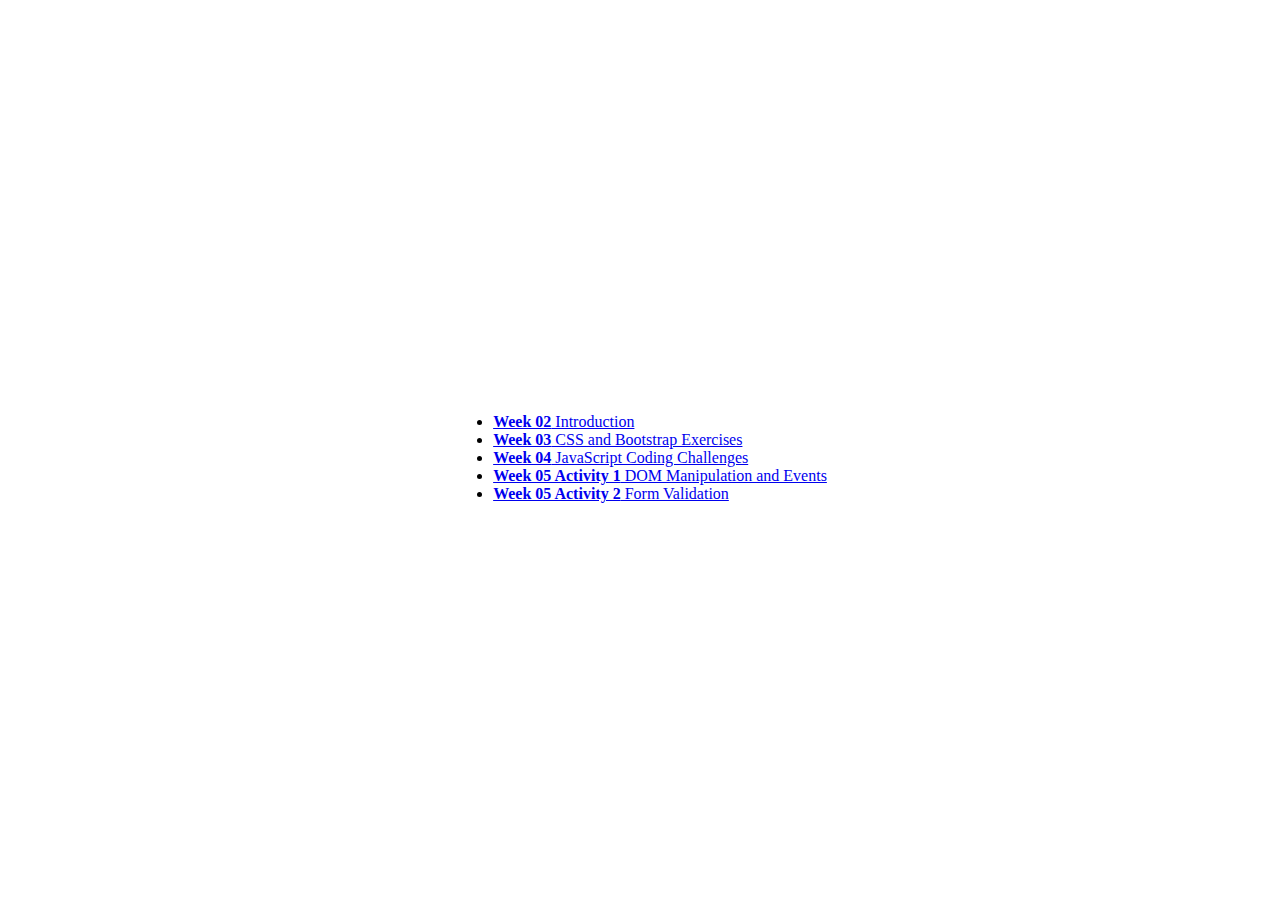
<file: index.html>
<!DOCTYPE html>
<html lang="en">
<head>
	<meta charset="utf-8">
	<meta name="viewport" content="width=device-width, initial-scale=1, shrink-to-fit=no">
	<title>KIT202 Tutorials</title>

	<link rel="stylesheet" href="https://cdn.jsdelivr.net/npm/bootstrap@4.5.3/dist/css/bootstrap.min.css" integrity="sha384-TX8t27EcRE3e/ihU7zmQxVncDAy5uIKz4rEkgIXeMed4M0jlfIDPvg6uqKI2xXr2" crossorigin="anonymous">
	<style>
		body {
			display: flex;
			justify-content: center;
			align-items: center;
			flex-flow: column;
			min-height: 100vh;
		}
	</style>
</head>
<body>

<ul class="nav flex-column nav-pills">
	<li class="nav-item">
		<a class="nav-link" href="week02/"><strong>Week 02</strong> Introduction</a>
	</li>
	<li class="nav-item">
		<a class="nav-link" href="week03/"><strong>Week 03</strong> CSS and Bootstrap Exercises</a>
	</li>
	<li class="nav-item">
		<a class="nav-link" href="week04/"><strong>Week 04</strong> JavaScript Coding Challenges</a>
	</li>
	<li class="nav-item">
		<a class="nav-link" href="week05/part1/"><strong>Week 05 Activity 1</strong> DOM Manipulation and Events</a>
	</li>
	<li class="nav-item">
		<a class="nav-link" href="week05/part2/"><strong>Week 05 Activity 2</strong> Form Validation</a>
	</li>
</ul>

</body>
</html>
</file>
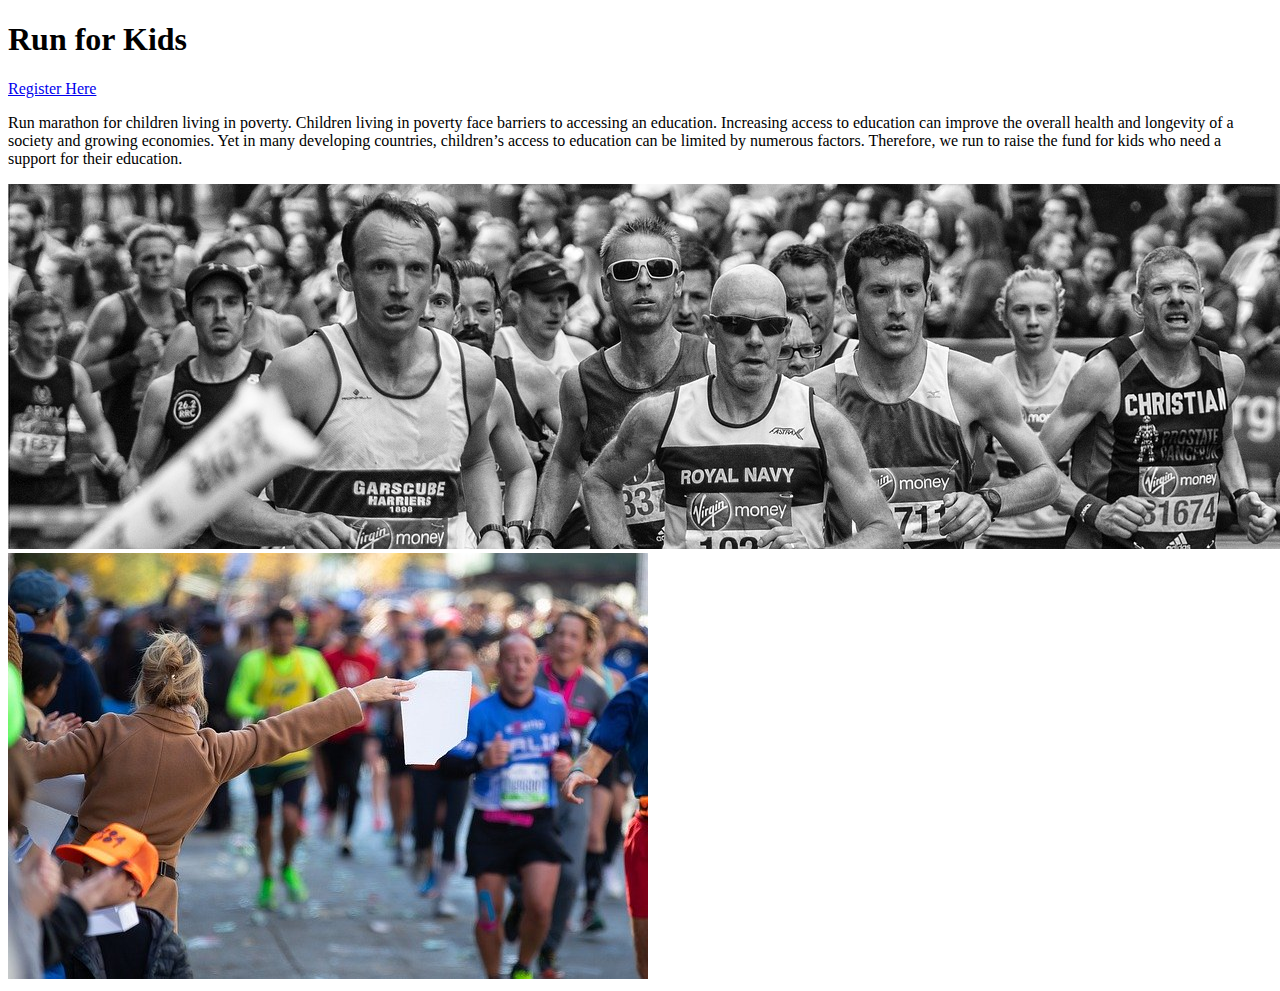
<file: week02/index.html>
<!DOCTYPE html>
<html lang="en">
<head>
	<meta charset="utf-8">
	<title>Run for Kids!</title>
</head>
<body>

<h1>Run for Kids</h1>

<p><a href="registration.html">Register Here</a></p>

<p>Run marathon for children living in poverty. Children living in poverty face barriers to accessing an education.
	Increasing access to education can improve the overall health and longevity of a society and growing economies. Yet
	in many developing countries, children’s access to education can be limited by numerous factors. Therefore, we run
	to raise the fund for kids who need a support for their education.</p>

<img src="img/london_marathon.jpg" alt="London Marathon" title="London Marathon">
<img src="img/marathon.jpg" alt="Marathon">


</body>
</html>
</file>
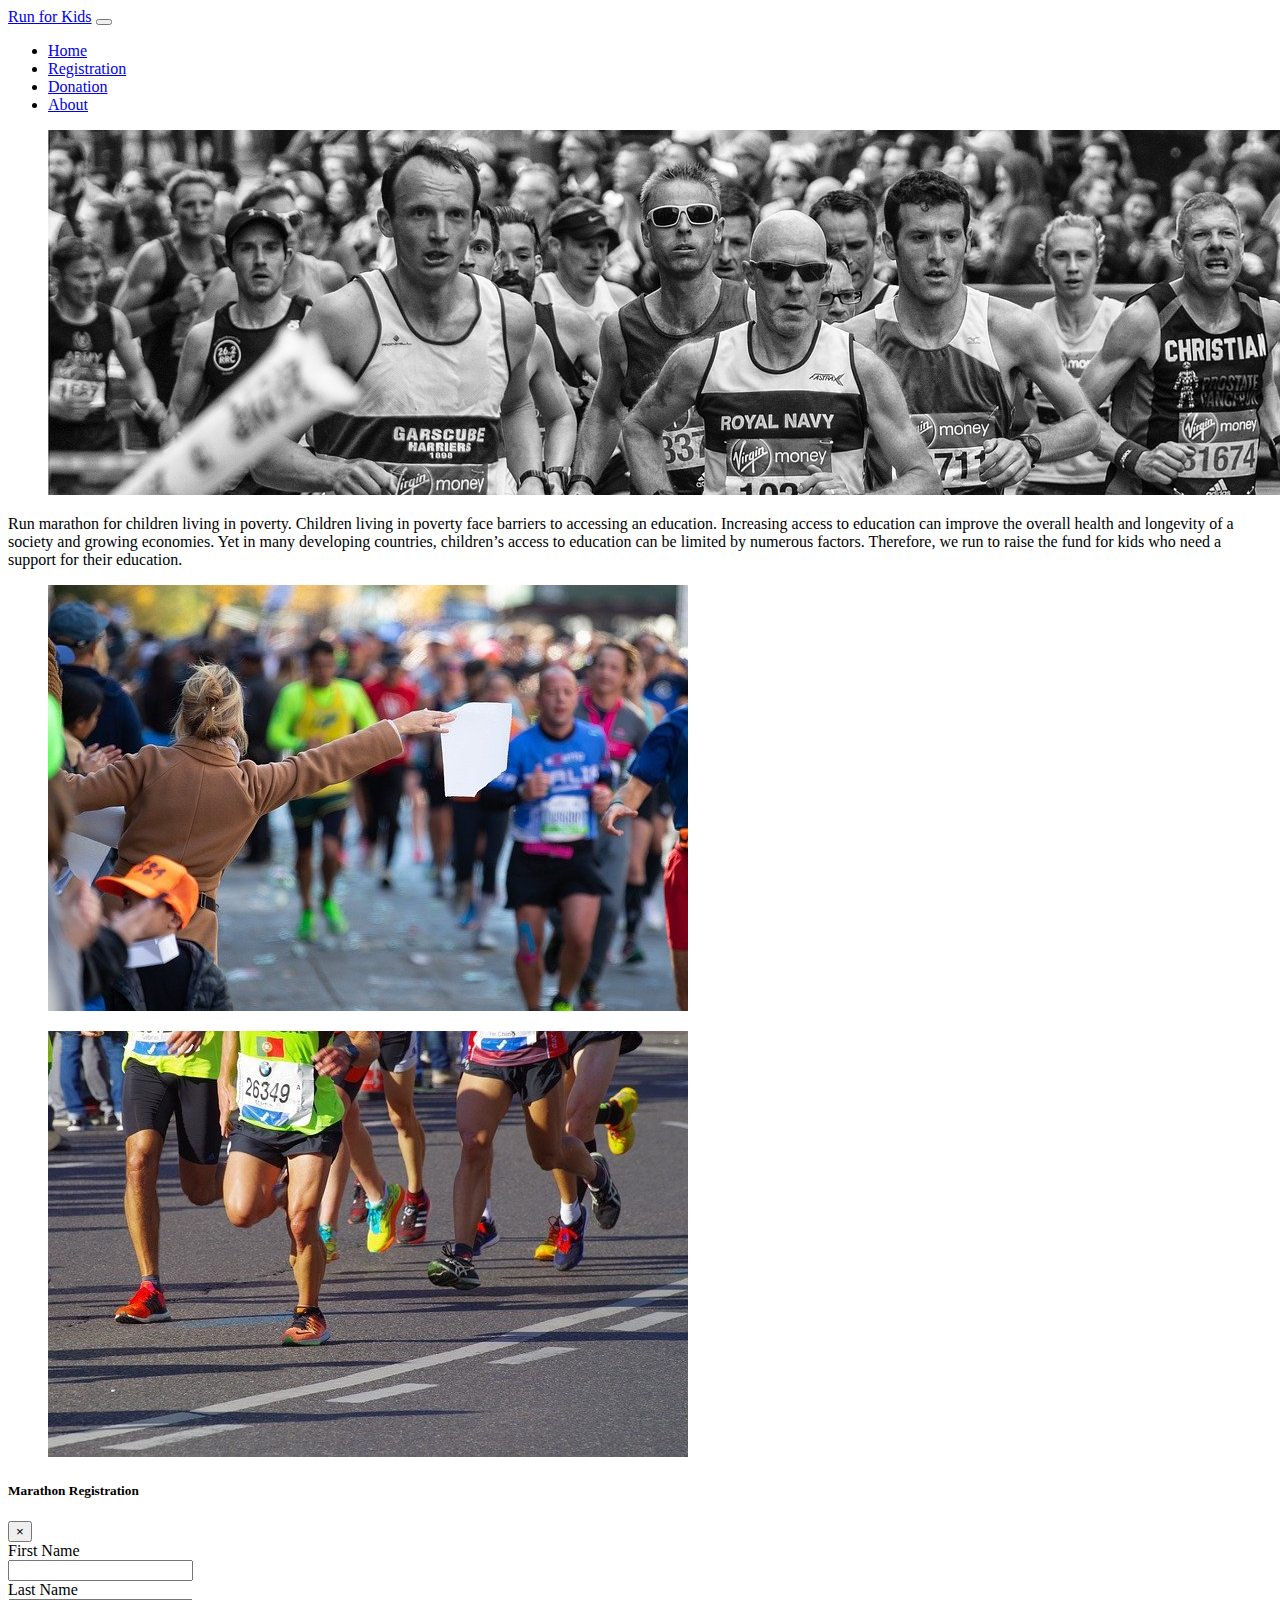
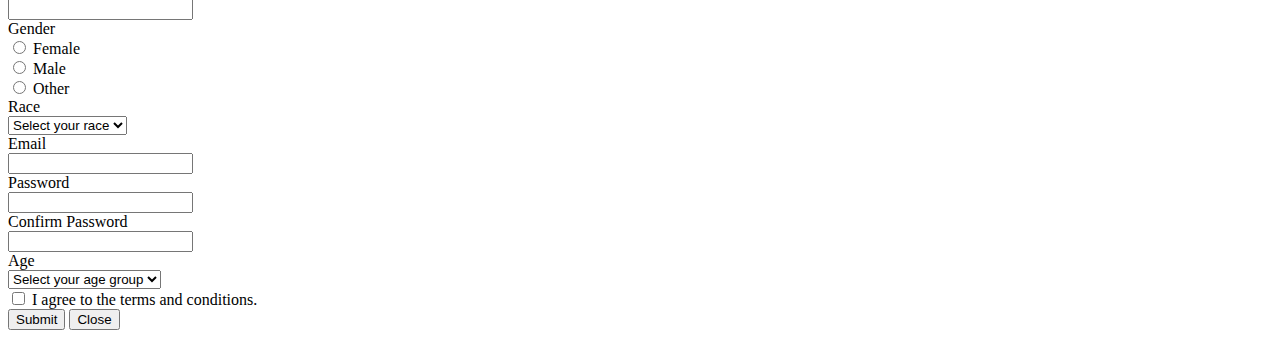
<file: week03/index.html>
<!DOCTYPE html>
<html lang="en">
<head>
	<meta charset="utf-8">
    <meta name="viewport" content="width=device-width, initial-scale=1, shrink-to-fit=no">

	<link rel="stylesheet" href="https://cdn.jsdelivr.net/npm/bootstrap@4.5.3/dist/css/bootstrap.min.css" integrity="sha384-TX8t27EcRE3e/ihU7zmQxVncDAy5uIKz4rEkgIXeMed4M0jlfIDPvg6uqKI2xXr2" crossorigin="anonymous">

	<title>Run for Kids</title>
</head>
<body>
<header>
	<nav class="navbar navbar-expand-lg navbar-light bg-white fixed-top">
		<div class="container-fluid">
			<a class="navbar-brand" href="index.html">Run for Kids</a>
			<button class="navbar-toggler" type="button"
			        data-toggle="collapse" data-target="#expandme">
				<span class="fas fa-bars"></span>
			</button>
			<div class="collapse navbar-collapse" id="expandme">
				<ul class="navbar-nav me-auto mb-2 mb-lg-0">
					<li class="nav-item active">
						<a class="nav-link" href="index.html">Home</a>
					</li>
					<li class="nav-item">
						<a class="nav-link" href="registration.html" data-toggle="modal" data-target="#registration">Registration</a>
					</li>
					<li class="nav-item">
						<a class="nav-link" href="donation.html">Donation</a>
					</li>
					<li class="nav-item">
						<a class="nav-link" href="#">About</a>
					</li>
				</ul>
			</div>
		</div>
	</nav>
</header>

<div class="container">
	<div class="row">
		<figure class="figure">
			<img src="img/london_marathon.jpg" alt="London Marathon" class="img-fluid">
		</figure>
	</div>
	<div class="row">
		<div class="col">
			<p>Run marathon for children living in poverty. Children living in poverty face barriers to accessing an
				education. Increasing access to education can improve the overall health and longevity of a society and
				growing economies. Yet in many developing countries, children’s access to education can be limited by
				numerous factors. Therefore, we run to raise the fund for kids who need a support for their
				education.</p>
		</div>
		<div class="col">
			<figure class="figure">
				<img src="img/marathon.jpg" alt="Marathon" class="img-fluid rounded">
			</figure>
		</div>
		<div class="col">
			<figure class="figure">
				<img src="img/running.jpg" alt="People running" class="img-fluid rounded">
			</figure>
		</div>
	</div>
</div>

<div class="modal fade" id="registration">
	<div class="modal-dialog">
		<div class="modal-content">
			<div class="modal-header">
				<h5 class="modal-title">Marathon Registration</h5>
				<button type="button" class="close" data-dismiss="modal" aria-label="Close">
					<span aria-hidden="true">&times;</span>
				</button>
			</div>
			<div class="modal-body">
				<form>
					<div class="form-group row">
						<label for="first_name" class="col-sm-4 col-form-label">First Name</label>
						<div class="col-sm-8">
							<input type="text" id="first_name" name="first_name" class="form-control" required>
						</div>
					</div>

					<div class="form-group row">
						<label for="last_name" class="col-sm-4 col-form-label">Last Name</label>
						<div class="col-sm-8">
							<input type="text" id="last_name" name="last_name" class="form-control" required>
						</div>
					</div>

					<div class="form-group row">
						<label class="col-sm-4 col-form-label">Gender</label>
						<div class="col-sm-8">
							<div class="col-form-label">
								<div class="form-check form-check-inline">
									<input class="form-check-input" type="radio" id="gender_female" value="female">
									<label class="form-check-label" for="gender_female">Female</label>
								</div>
								<div class="form-check form-check-inline">
									<input class="form-check-input" type="radio" id="gender_male" value="male">
									<label class="form-check-label" for="gender_male">Male</label>
								</div>
								<div class="form-check form-check-inline">
									<input class="form-check-input" type="radio" id="gender_other" value="other">
									<label class="form-check-label" for="gender_other">Other</label>
								</div>
							</div>
						</div>
					</div>

					<div class="form-group row">
						<label class="col-sm-4 col-form-label" for="race">Race</label>
						<div class="col-sm-8">
							<select name="race" id="race" class="form-control" required>
								<option value="">Select your race</option>
								<option value="fun-run-5k">Fun Run 5k</option>
								<option value="half-marathon">Half Marathon</option>
								<option value="full-marathon">Full Marathon</option>
							</select>
						</div>
					</div>

					<div class="form-group row">
						<label class="col-sm-4 col-form-label" for="email">Email</label>
						<div class="col-sm-8">
							<input type="email" id="email" name="email" class="form-control" required>
						</div>
					</div>

					<div class="form-group row">
						<label class="col-sm-4 col-form-label" for="password">Password</label>
						<div class="col-sm-8">
							<input type="password" id="password" name="password" class="form-control" required
							       pattern="(?=.*\d)\w{6,8}" title="Passwords should be 6-8 letters with at least one number">
						</div>
					</div>

					<div class="form-group row">
						<label class="col-sm-4 col-form-label" for="password">Confirm Password</label>
						<div class="col-sm-8">
							<input type="password" id="confirm_password" name="confirm_password" class="form-control" required
							       pattern="(?=.*\d)\w{6,8}" title="Passwords should be 6-8 letters with at least one number">
						</div>
					</div>

					<div class="form-group row">
						<label class="col-sm-4 col-form-label" for="age">Age</label>
						<div class="col-sm-8">
							<select name="age" id="age" class="form-control" required>
								<option value="">Select your age group</option>
								<option value="under-18">Under 18</option>
								<option value="18-30">18–30</option>
								<option value="30-50">30–50</option>
								<option value="50-plus">50+</option>
							</select>
						</div>
					</div>

					<div class="form-group row">
						<div class="col-sm-12">
							<div class="form-check text-center">
								<input type="checkbox" class="form-check-input" name="toc" id="toc" required>
								<label for="toc" class="form-check-label">I agree to the terms and conditions.</label>
							</div>
						</div>
					</div>

					<div class="form-group row">
						<div class="col-sm-12">
							<button type="submit" class="btn btn-primary float-right">Submit</button>
							<button type="button" class="btn btn-outline-secondary" data-dismiss="modal">Close</button>
						</div>
					</div>
				</form>
			</div>
		</div>
	</div>
</div>

<script src="https://code.jquery.com/jquery-3.5.1.slim.min.js" integrity="sha384-DfXdz2htPH0lsSSs5nCTpuj/zy4C+OGpamoFVy38MVBnE+IbbVYUew+OrCXaRkfj" crossorigin="anonymous"></script>
<script src="https://cdn.jsdelivr.net/npm/bootstrap@4.5.3/dist/js/bootstrap.bundle.min.js" integrity="sha384-ho+j7jyWK8fNQe+A12Hb8AhRq26LrZ/JpcUGGOn+Y7RsweNrtN/tE3MoK7ZeZDyx" crossorigin="anonymous"></script>

</body>
</html>
</file>
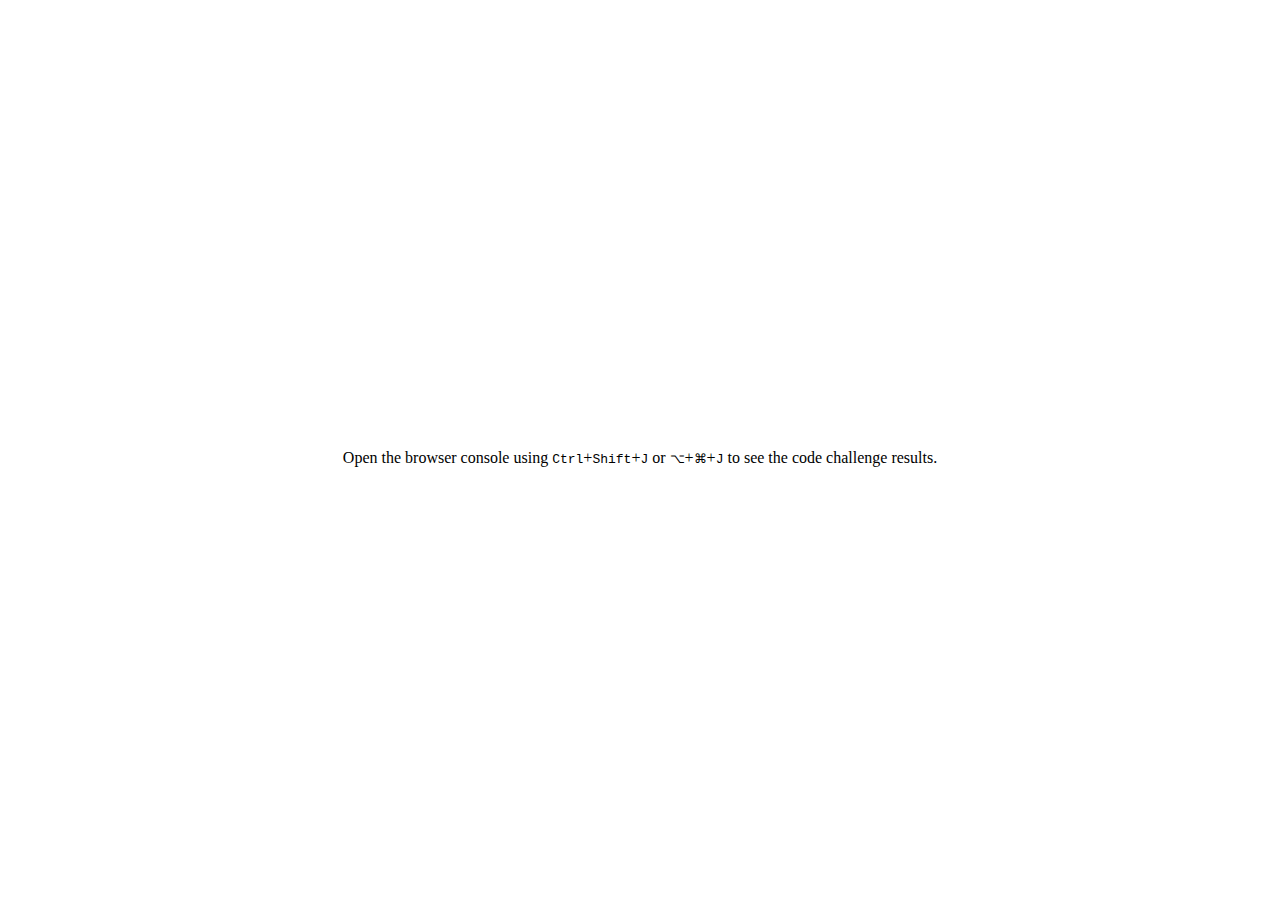
<file: week04/index.html>
<!DOCTYPE html>
<html lang="en">
<head>
	<meta charset="utf-8">
	<title>KIT202 Tutorial 3</title>
	<link rel="stylesheet" href="https://cdn.jsdelivr.net/npm/bootstrap@4.5.3/dist/css/bootstrap.min.css" integrity="sha384-TX8t27EcRE3e/ihU7zmQxVncDAy5uIKz4rEkgIXeMed4M0jlfIDPvg6uqKI2xXr2" crossorigin="anonymous">
	<style>
		body {
			min-height: 100vh;
			display: flex;
			justify-content: center;
			align-items: center;
		}
	</style>
</head>
<body>

<main>
	<p>Open the browser console using
		<kbd>Ctrl</kbd>+<kbd>Shift</kbd>+<kbd>J</kbd> or
		<kbd>⌥</kbd>+<kbd>⌘</kbd>+<kbd>J</kbd>
		to see the code challenge results.</p>
</main>

<script src="challenge1.js"></script>
<script src="challenge2.js"></script>
<script src="challenge3.js"></script>

</body>
</html>
</file>
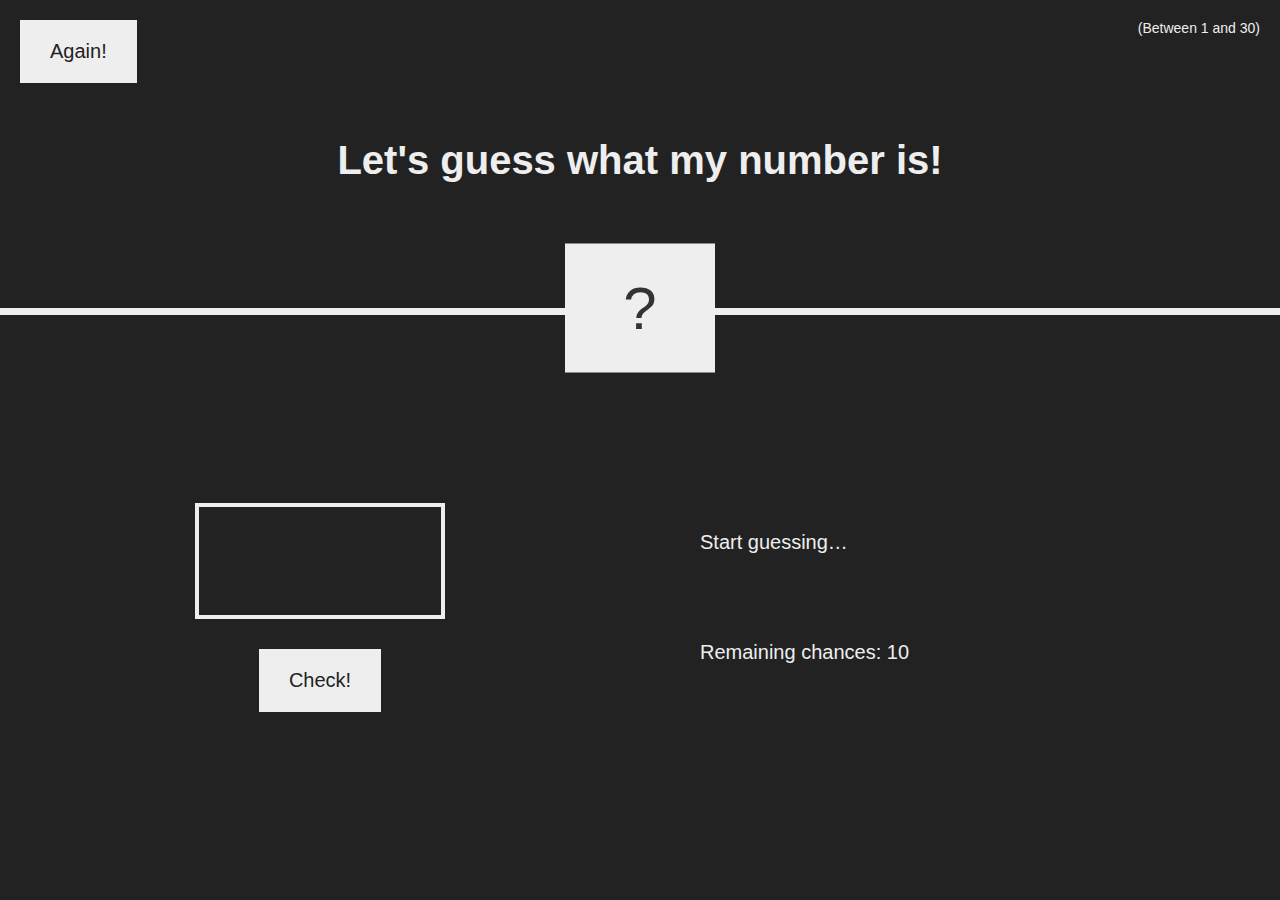
<file: week05/index.html>
<!DOCTYPE html>
<html lang="en">
<head>
	<meta charset="UTF-8">
	<meta name="viewport" content="width=device-width, initial-scale=1.0">
	<link rel="stylesheet" href="style.css">
	<title>Guessing Number Game!</title>
</head>
<body>
<header>
	<h1>Let's guess what my number is!</h1>
	<p class="between">(Between 1 and 30)</p>
	<button class="btn again">Again!</button>
	<div class="number">?</div>
</header>
<main>
	<section class="left">
		<input type="number" class="guess">
		<button class="btn" id="check">Check!</button>
	</section>
	<section class="right">
		<p class="message">Start guessing&hellip;</p>
		<p class="label-score"> Remaining chances: <span class="chance">10</span></p>

	</section>
</main>
<script src="script.js"></script>
</body>
</html>
</file>
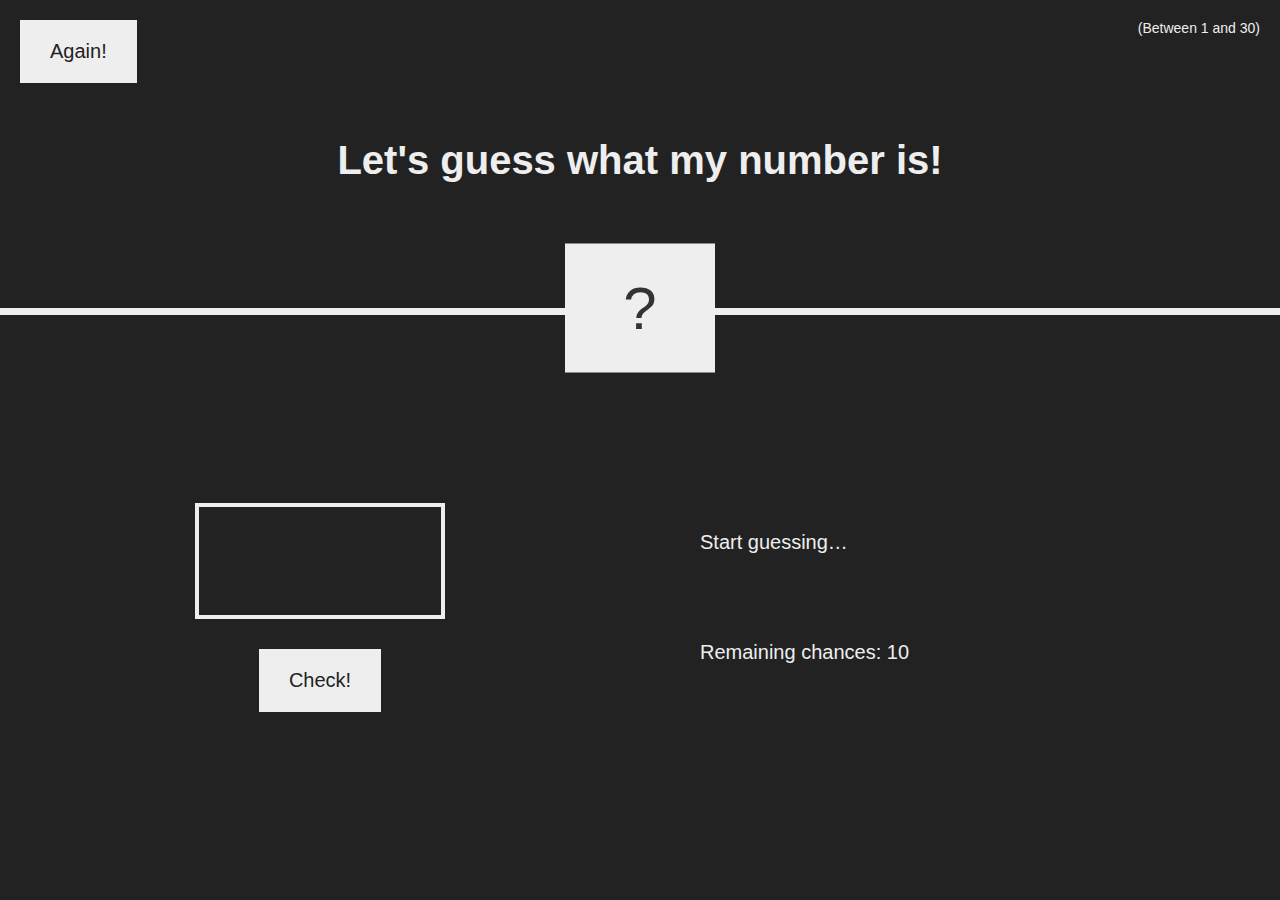
<file: week05/part1/index.html>
<!DOCTYPE html>
<html lang="en">
<head>
	<meta charset="UTF-8">
	<meta name="viewport" content="width=device-width, initial-scale=1.0">
	<link rel="stylesheet" href="style.css">
	<title>Guessing Number Game!</title>
</head>
<body>
<header>
	<h1>Let's guess what my number is!</h1>
	<p class="between">(Between 1 and 30)</p>
	<button class="btn again">Again!</button>
	<div class="number">?</div>
</header>
<main>
	<section class="left">
		<input type="number" class="guess" min="1" max="30">
		<button class="btn" id="check">Check!</button>
	</section>
	<section class="right">
		<p class="message">Start guessing&hellip;</p>
		<p class="label-score"> Remaining chances: <span class="chance">10</span></p>
	</section>
</main>
<script src="script.js"></script>
</body>
</html>
</file>
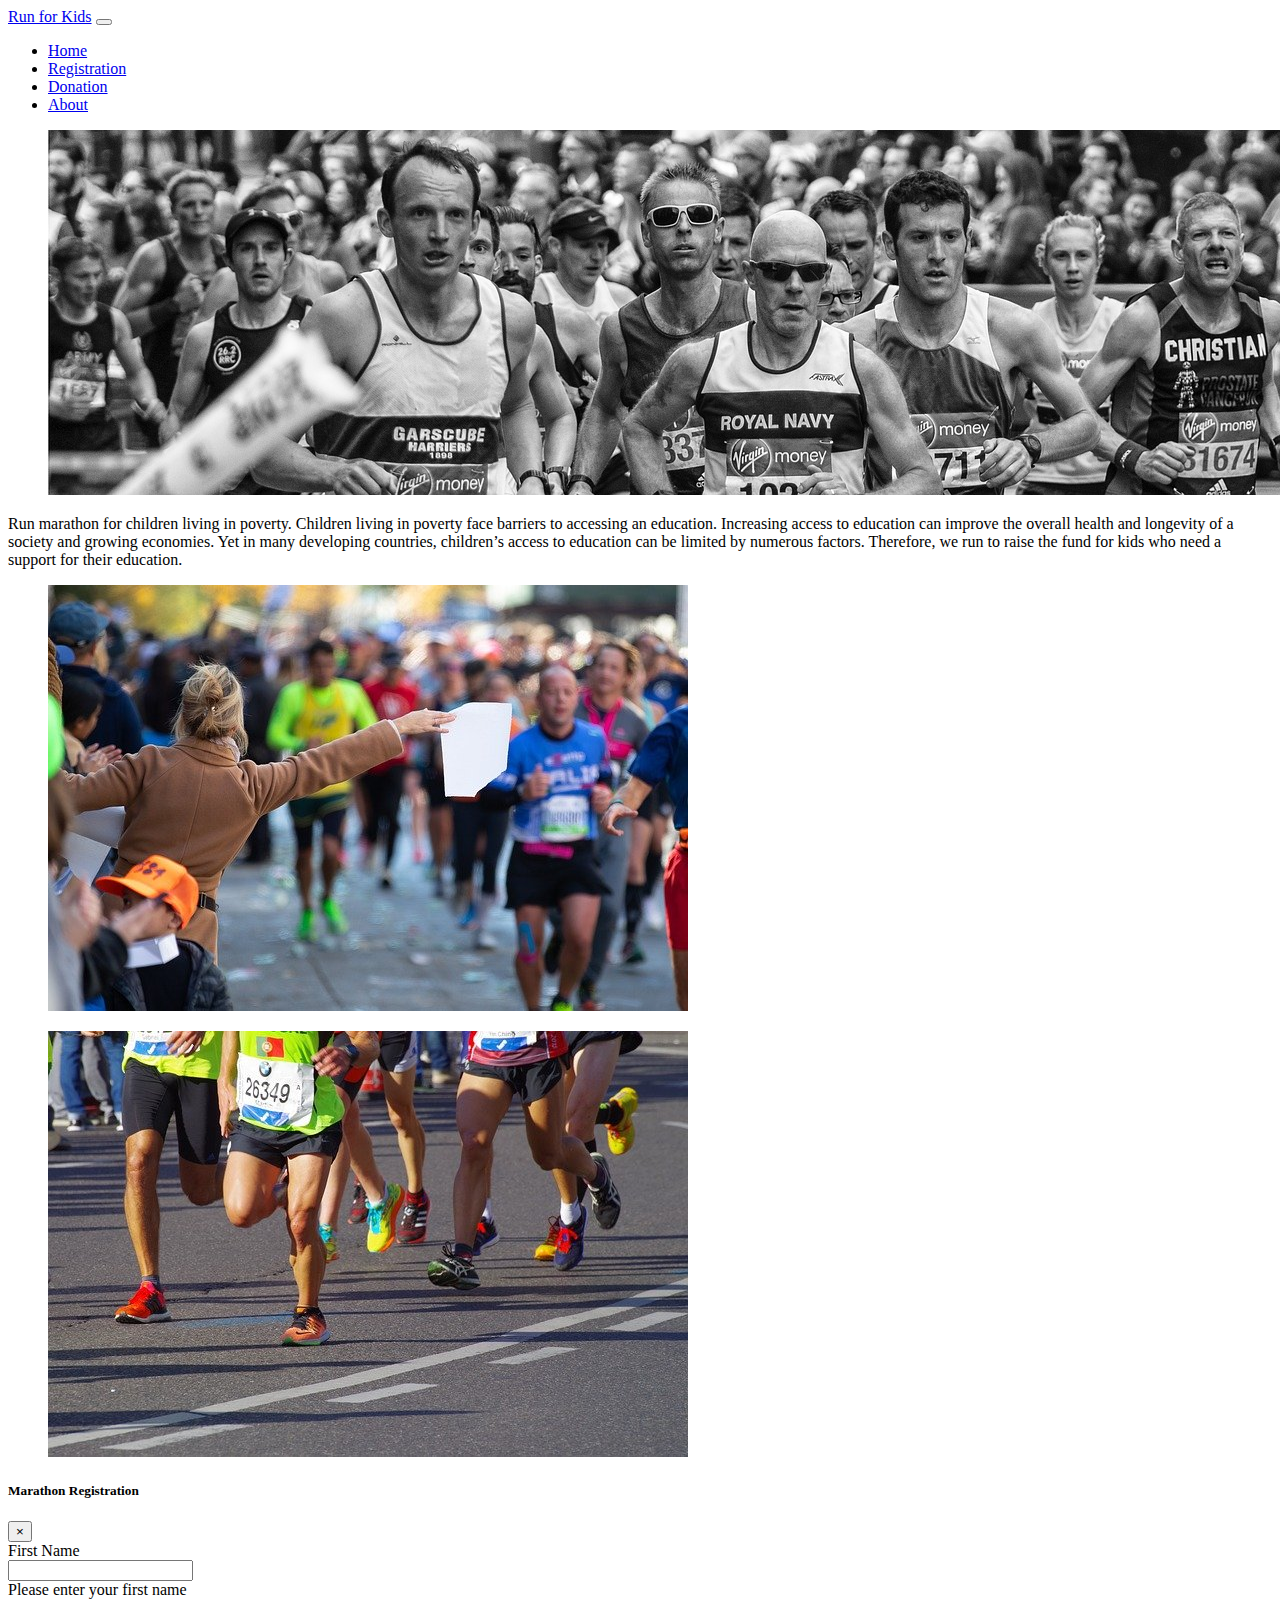
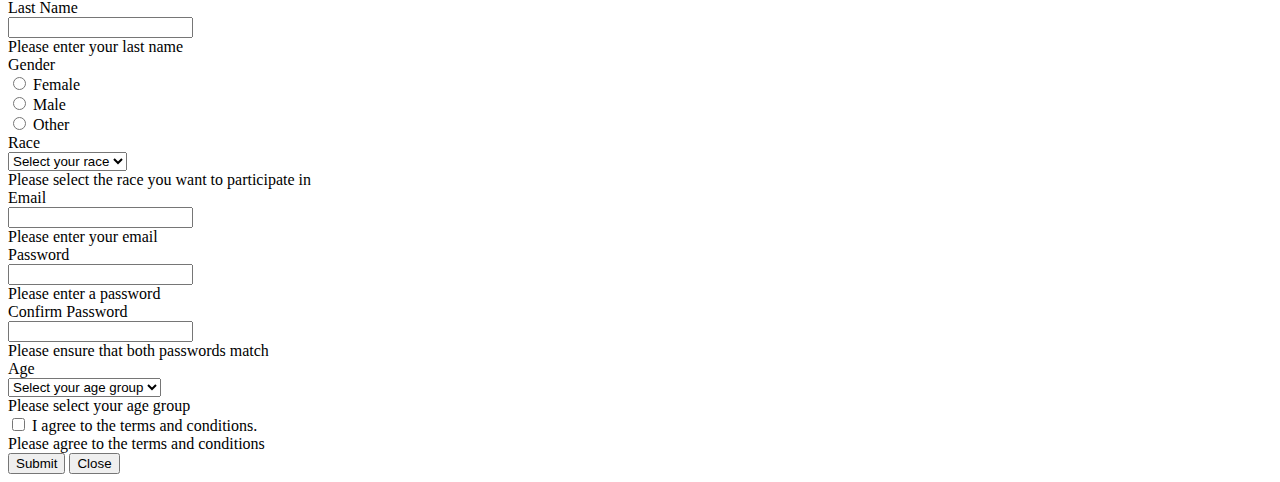
<file: week05/part2/index.html>
<!DOCTYPE html>
<html lang="en">
<head>
	<meta charset="utf-8">
	<meta name="viewport" content="width=device-width, initial-scale=1, shrink-to-fit=no">

	<link rel="stylesheet" href="https://cdn.jsdelivr.net/npm/bootstrap@4.5.3/dist/css/bootstrap.min.css" integrity="sha384-TX8t27EcRE3e/ihU7zmQxVncDAy5uIKz4rEkgIXeMed4M0jlfIDPvg6uqKI2xXr2" crossorigin="anonymous">

	<title>Run for Kids</title>
</head>
<body>
<header>
	<nav class="navbar navbar-expand-lg navbar-light bg-white fixed-top">
		<div class="container-fluid">
			<a class="navbar-brand" href="index.html">Run for Kids</a>
			<button class="navbar-toggler" type="button"
			        data-toggle="collapse" data-target="#expandme">
				<span class="fas fa-bars"></span>
			</button>
			<div class="collapse navbar-collapse" id="expandme">
				<ul class="navbar-nav me-auto mb-2 mb-lg-0">
					<li class="nav-item active">
						<a class="nav-link" href="index.html">Home</a>
					</li>
					<li class="nav-item">
						<a class="nav-link" href="#" data-toggle="modal" data-target="#registration">Registration</a>
					</li>
					<li class="nav-item">
						<a class="nav-link" href="donation.html">Donation</a>
					</li>
					<li class="nav-item">
						<a class="nav-link" href="#">About</a>
					</li>
				</ul>
			</div>
		</div>
	</nav>
</header>

<div class="container">
	<div class="row">
		<figure class="figure">
			<img src="img/london_marathon.jpg" alt="London Marathon" class="img-fluid">
		</figure>
	</div>
	<div class="row">
		<div class="col">
			<p>Run marathon for children living in poverty. Children living in poverty face barriers to accessing an
				education. Increasing access to education can improve the overall health and longevity of a society and
				growing economies. Yet in many developing countries, children’s access to education can be limited by
				numerous factors. Therefore, we run to raise the fund for kids who need a support for their
				education.</p>
		</div>
		<div class="col">
			<figure class="figure">
				<img src="img/marathon.jpg" alt="Marathon" class="img-fluid rounded">
			</figure>
		</div>
		<div class="col">
			<figure class="figure">
				<img src="img/running.jpg" alt="People running" class="img-fluid rounded">
			</figure>
		</div>
	</div>
</div>

<div class="modal fade" id="registration">
	<div class="modal-dialog">
		<div class="modal-content">
			<div class="modal-header">
				<h5 class="modal-title">Marathon Registration</h5>
				<button type="button" class="close" data-dismiss="modal" aria-label="Close">
					<span aria-hidden="true">&times;</span>
				</button>
			</div>
			<div class="modal-body">
				<form class="registration-form">
					<div class="form-group row has-validation">
						<label for="first-name" class="col-sm-4 col-form-label">First Name</label>
						<div class="col-sm-8">
							<input type="text" id="first-name" name="first_name" class="form-control">
							<div class="invalid-feedback">Please enter your first name</div>
						</div>
					</div>

					<div class="form-group row has-validation">
						<label for="last-name" class="col-sm-4 col-form-label">Last Name</label>
						<div class="col-sm-8">
							<input type="text" id="last-name" name="last_name" class="form-control">
							<div class="invalid-feedback">Please enter your last name</div>
						</div>
					</div>

					<div class="form-group row">
						<label class="col-sm-4 col-form-label">Gender</label>
						<div class="col-sm-8">
							<div class="col-form-label">
								<div class="form-check form-check-inline">
									<input class="form-check-input" type="radio" id="gender-female" value="female">
									<label class="form-check-label" for="gender-female">Female</label>
								</div>
								<div class="form-check form-check-inline">
									<input class="form-check-input" type="radio" id="gender-male" value="male">
									<label class="form-check-label" for="gender-male">Male</label>
								</div>
								<div class="form-check form-check-inline">
									<input class="form-check-input" type="radio" id="gender-other" value="other">
									<label class="form-check-label" for="gender-other">Other</label>
								</div>
							</div>
						</div>
					</div>

					<div class="form-group row has-validation">
						<label class="col-sm-4 col-form-label" for="race">Race</label>
						<div class="col-sm-8">
							<select name="race" id="race" class="form-control">
								<option value="">Select your race</option>
								<option value="fun-run-5k">Fun Run 5k</option>
								<option value="half-marathon">Half Marathon</option>
								<option value="full-marathon">Full Marathon</option>
							</select>
							<div class="invalid-feedback">Please select the race you want to participate in</div>
						</div>
					</div>

					<div class="form-group row has-validation">
						<label class="col-sm-4 col-form-label" for="email">Email</label>
						<div class="col-sm-8">
							<input type="email" id="email" name="email" class="form-control">
							<div class="invalid-feedback">Please enter your email</div>
						</div>
					</div>

					<div class="form-group row has-validation">
						<label class="col-sm-4 col-form-label" for="password">Password</label>
						<div class="col-sm-8">
							<input type="password" id="password" name="password" class="form-control"
							       pattern="(?=.*\d)\w{6,8}" title="Passwords should be 6-8 letters with at least one number">
							<div class="invalid-feedback">Please enter a password</div>
						</div>
					</div>

					<div class="form-group row has-validation">
						<label class="col-sm-4 col-form-label" for="confirm-password">Confirm Password</label>
						<div class="col-sm-8">
							<input type="password" id="confirm-password" name="confirm_password" class="form-control"
							       pattern="(?=.*\d)\w{6,8}" title="Passwords should be 6-8 letters with at least one number">
							<div class="invalid-feedback">Please ensure that both passwords match</div>
						</div>
					</div>

					<div class="form-group row has-validation">
						<label class="col-sm-4 col-form-label" for="age">Age</label>
						<div class="col-sm-8">
							<select name="age" id="age" class="form-control">
								<option value="">Select your age group</option>
								<option value="under-18">Under 18</option>
								<option value="18-30">18–30</option>
								<option value="30-50">30–50</option>
								<option value="50-plus">50+</option>
							</select>
							<div class="invalid-feedback">Please select your age group</div>
						</div>
					</div>

					<div class="form-group row has-validation">
						<div class="col-sm-12">
							<div class="form-check text-center">
								<input type="checkbox" class="form-check-input" name="toc" id="toc">
								<label for="toc" class="form-check-label">I agree to the terms and conditions.</label>
								<div class="invalid-feedback">Please agree to the terms and conditions</div>
							</div>
						</div>
					</div>

					<div class="form-group row">
						<div class="col-sm-12">
							<button type="submit" class="btn btn-primary float-right">Submit</button>
							<button type="button" class="btn btn-outline-secondary" data-dismiss="modal">Close</button>
						</div>
					</div>
				</form>
			</div>
		</div>
	</div>
</div>

<script src="https://code.jquery.com/jquery-3.5.1.slim.min.js" integrity="sha384-DfXdz2htPH0lsSSs5nCTpuj/zy4C+OGpamoFVy38MVBnE+IbbVYUew+OrCXaRkfj" crossorigin="anonymous"></script>
<script src="https://cdn.jsdelivr.net/npm/bootstrap@4.5.3/dist/js/bootstrap.bundle.min.js" integrity="sha384-ho+j7jyWK8fNQe+A12Hb8AhRq26LrZ/JpcUGGOn+Y7RsweNrtN/tE3MoK7ZeZDyx" crossorigin="anonymous"></script>

<script src="validate.js"></script>

</body>
</html>
</file>
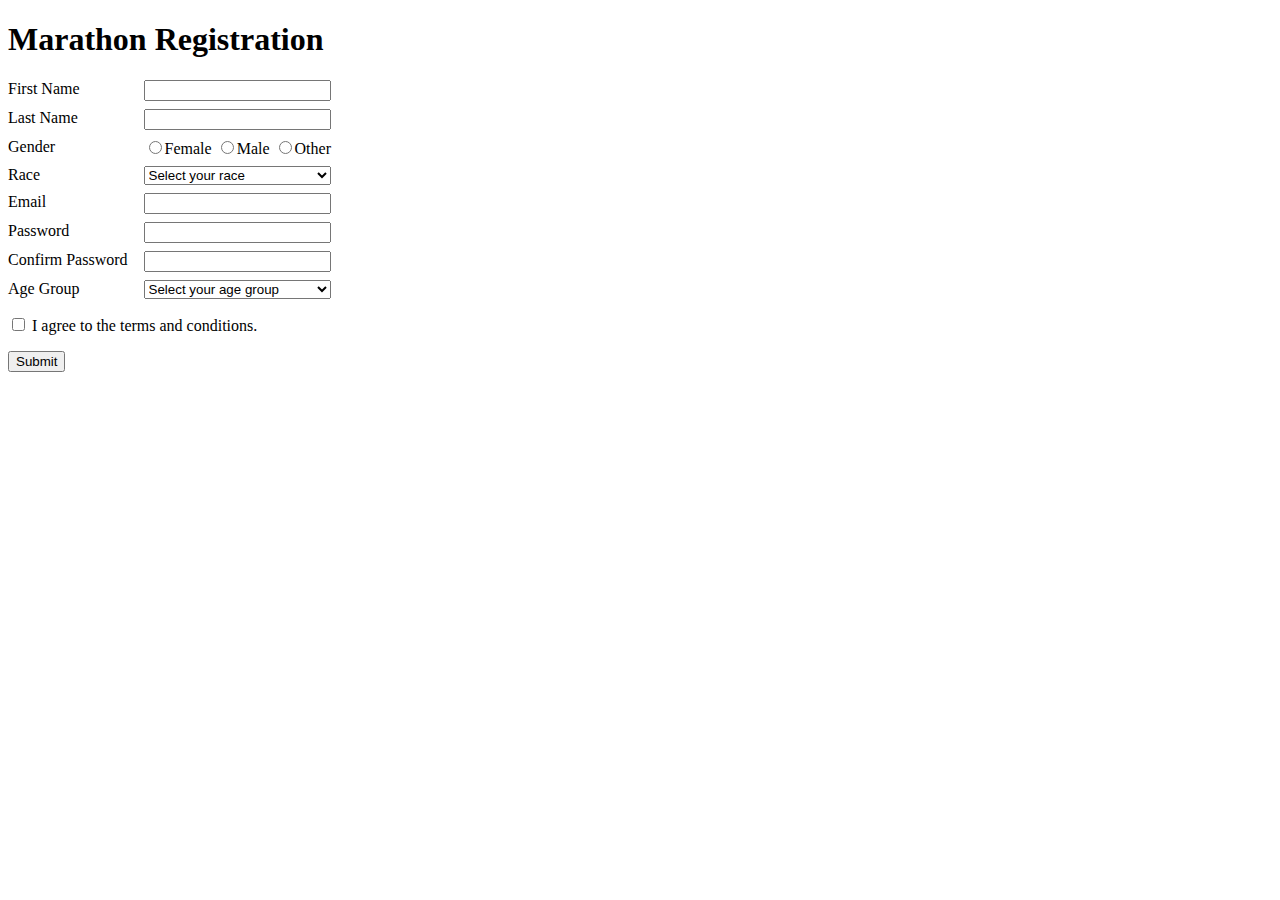
<file: week02/registration.html>
<!DOCTYPE html>
<html lang="en">
<head>
	<meta charset="utf-8">
	<title>Registration</title>
	<style>
		.form-body {
			display: grid;
			grid-template-columns: max-content max-content;
			gap: 0.5em 1em;
		}
	</style>
</head>
<body>
<h1>Marathon Registration</h1>

<form>
	<div class="form-body">
		<label for="first_name">First Name</label>
		<input type="text" id="first_name" name="first_name" required>

		<label for="last_name">Last Name</label>
		<input type="text" id="last_name" name="last_name" required>

		<label>Gender</label>
		<div>
			<label><input type="radio" name="gender" id="gender_female" value="female">Female</label>
			<label><input type="radio" name="gender" id="gender_male" value="male">Male</label>
			<label><input type="radio" name="gender" id="gender_other" value="other">Other</label>
		</div>

		<label for="race">Race</label>
		<select name="race" id="race" required>
			<option value="">Select your race</option>
			<option value="fun-run-5k">Fun Run 5k</option>
			<option value="half-marathon">Half Marathon</option>
			<option value="full-marathon">Full Marathon</option>
		</select>

		<label for="email">Email</label>
		<input type="email" name="email" id="email" required>

		<label for="password">Password</label>
		<input type="password" name="password" id="password" pattern="(?=.*\d)\w{6,8}" required
		       title="Passwords should be 6-8 letters with at least one number">

		<label for="confirm_password">Confirm Password</label>
		<input type="password" name="confirm_password" id="confirm_password" pattern="(?=.*\d)\w{6,8}" required>

		<label for="age">Age Group</label>
		<select name="age" id="age" required>
			<option value="">Select your age group</option>
			<option value="under-18">Under 18</option>
			<option value="18-30">18–30</option>
			<option value="30-50">30–50</option>
			<option value="50-plus">50+</option>
		</select>
	</div>

	<p>
		<input type="checkbox" name="toc" id="toc" required>
		<label for="toc">I agree to the terms and conditions.</label>
	</p>

	<p><input type="submit" value="Submit"></p>
</form>
</body>
</html>
</file>
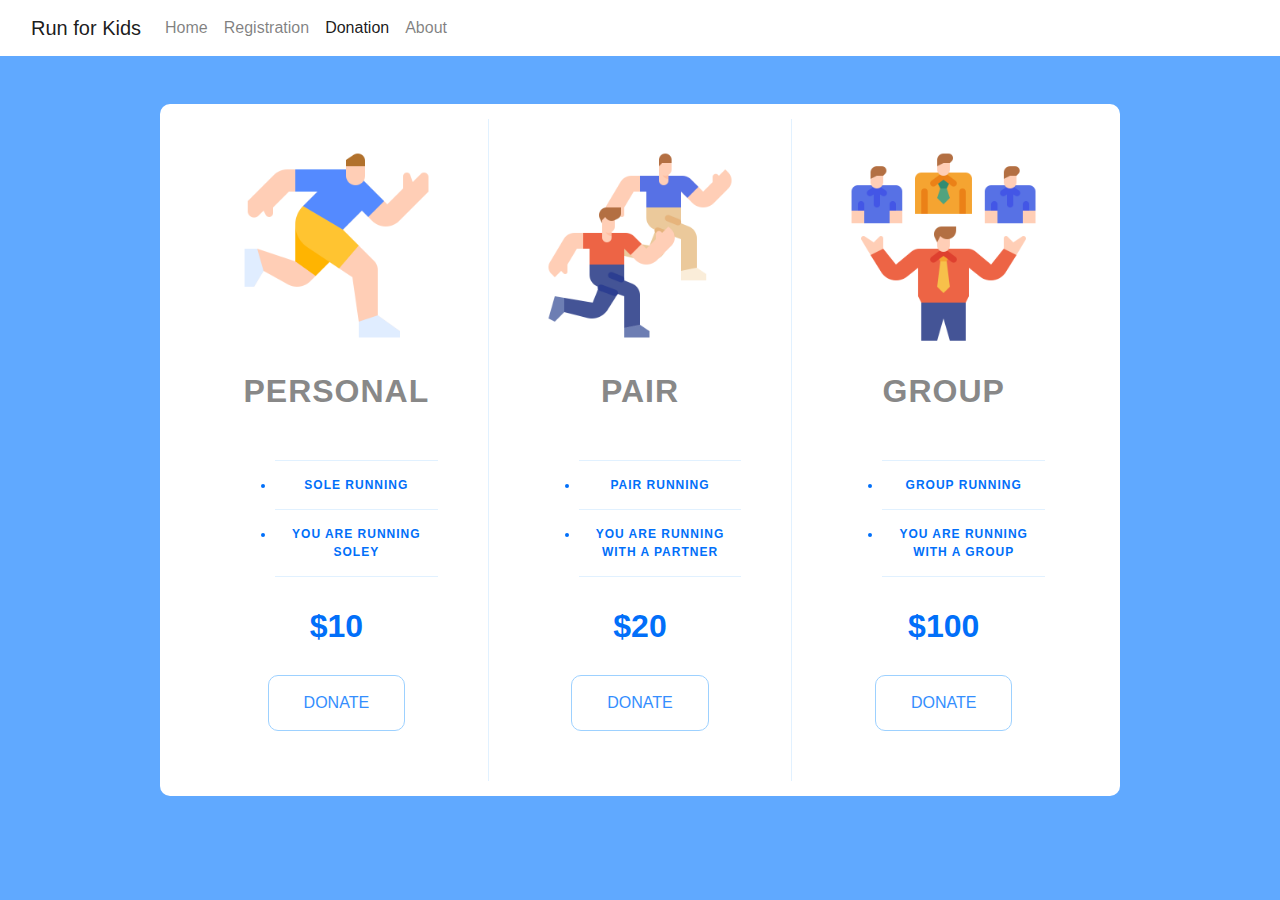
<file: week03/donation.html>
<!DOCTYPE html>
<html lang="en">
<head>
	<meta charset="UTF-8">
	<meta name="viewport" content="width=device-width, initial-scale=1.0">
	<title>Running Marathon</title>

	<link rel="stylesheet" href="https://maxcdn.bootstrapcdn.com/bootstrap/4.5.2/css/bootstrap.min.css">
	<link rel="stylesheet" href="style.css">
</head>
<body>
<header>
	<nav class="navbar navbar-expand-lg navbar-light bg-white fixed-top">
		<div class="container-fluid">
			<a class="navbar-brand" href="index.html">Run for Kids</a>
			<button class="navbar-toggler" type="button"
			        data-toggle="collapse" data-target="#expandme">
				<span class="fas fa-bars"></span>
			</button>
			<div class="collapse navbar-collapse" id="expandme">
				<ul class="navbar-nav me-auto mb-2 mb-lg-0">
					<li class="nav-item">
						<a class="nav-link" href="index.html">Home</a>
					</li>
					<li class="nav-item">
						<a class="nav-link" href="registration.html">Registration</a>
					</li>
					<li class="nav-item active">
						<a class="nav-link" href="donation.html">Donation</a>
					</li>
					<li class="nav-item">
						<a class="nav-link" href="#">About</a>
					</li>
				</ul>
			</div>
		</div>
	</nav>
</header>

<main class="donation">
	<div class="panel">
		<div class="pricing-plan">
			<img src="icons/sole_running.png" alt="" class="running-img">
			<h2 class="running-header">Personal</h2>
			<ul class="running-features">
				<li class="running-features-item">Sole Running</li>
				<li class="running-features-item">You are running soley</li>
			</ul>
			<span class="running-donation"> $10</span>
			<a href="#/" class="donate-button">Donate</a>
		</div>

		<div class="pricing-plan">
			<img src="icons/pair_running.png" alt="" class="running-img">
			<h2 class="running-header">Pair</h2>
			<ul class="running-features">
				<li class="running-features-item">Pair Running</li>
				<li class="running-features-item">You are running with a partner</li>
			</ul>
			<span class="running-donation"> $20</span>
			<a href="#/" class="donate-button">Donate</a>
		</div>

		<div class="pricing-plan">
			<img src="icons/group_running.png" alt="" class="running-img">
			<h2 class="running-header">Group</h2>
			<ul class="running-features">
				<li class="running-features-item">Group running</li>
				<li class="running-features-item">You are running with a group</li>
			</ul>
			<span class="running-donation"> $100</span>
			<a href="#/" class="donate-button">Donate</a>
		</div>
	</div>
</main>
</body>
</html>
</file>
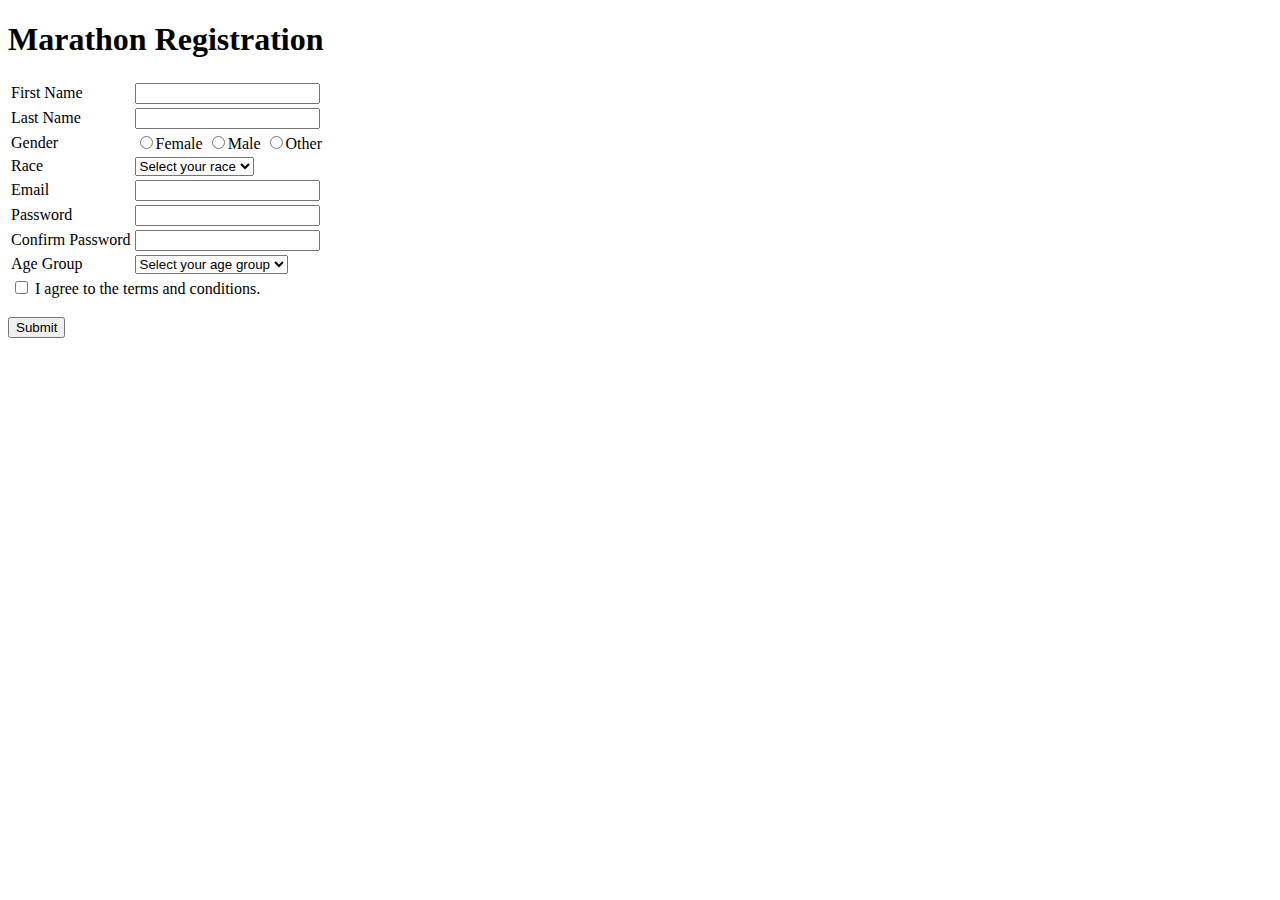
<file: week03/registration.html>
<!DOCTYPE html>
<html lang="en">
<head>
	<meta charset="utf-8">
	<title>Registration</title>
</head>
<body>
<header>
	<h1>Marathon Registration</h1>
</header>
<main>
	<form>
		<table>
			<tr>
				<td><label for="first_name">First Name</label></td>
				<td><input type="text" id="first_name" name="first_name" required title=""></td>
			</tr>
			<tr>
				<td><label for="last_name">Last Name</label></td>
				<td><input type="text" id="last_name" name="last_name" required></td>
			</tr>
			<tr>
				<td>Gender</td>
				<td>
					<label><input type="radio" name="gender" id="gender_female" value="female">Female</label>
					<label><input type="radio" name="gender" id="gender_male" value="male">Male</label>
					<label><input type="radio" name="gender" id="gender_other" value="other">Other</label>
				</td>
			</tr>
			<tr>
				<td><label for="race">Race</label></td>
				<td>
					<select name="race" id="race" required>
						<option value="" disabled selected>Select your race</option>
						<option value="fun-run-5k">Fun Run 5k</option>
						<option value="half-marathon">Half Marathon</option>
						<option value="full-marathon">Full Marathon</option>
					</select>
				</td>
			</tr>
			<tr>
				<td><label for="email">Email</label></td>
				<td><input type="email" name="email" id="email" required></td>
			</tr>
			<tr>
				<td><label for="password">Password</label></td>
				<td><input type="password" name="password" id="password" pattern="(?=.*\d)\w{6,8}" required
				           title="Passwords should be 6-8 letters with at least one number"></td>
			</tr>
			<tr>
				<td><label for="confirm_password">Confirm Password</label></td>
				<td><input type="password" name="confirm_password" id="confirm_password" pattern="(?=.*\d)\w{6,8}"
				           required title="Passwords should be 6-8 letters with at least one number"></td>
			</tr>
			<tr>
				<td><label for="age">Age Group</label></td>
				<td>
					<select name="age" id="age" required>
						<option value="">Select your age group</option>
						<option value="under-18">Under 18</option>
						<option value="18-30">18–30</option>
						<option value="30-50">30–50</option>
						<option value="50-plus">50+</option>
					</select>
				</td>
			</tr>
			<tr>
				<td colspan="2">
					<input type="checkbox" name="toc" id="toc" required>
					<label for="toc">I agree to the terms and conditions.</label>
				</td>
			</tr>
		</table>

		<p><input type="submit" value="Submit"></p>
	</form>
</main>
</body>
</html>
</file>
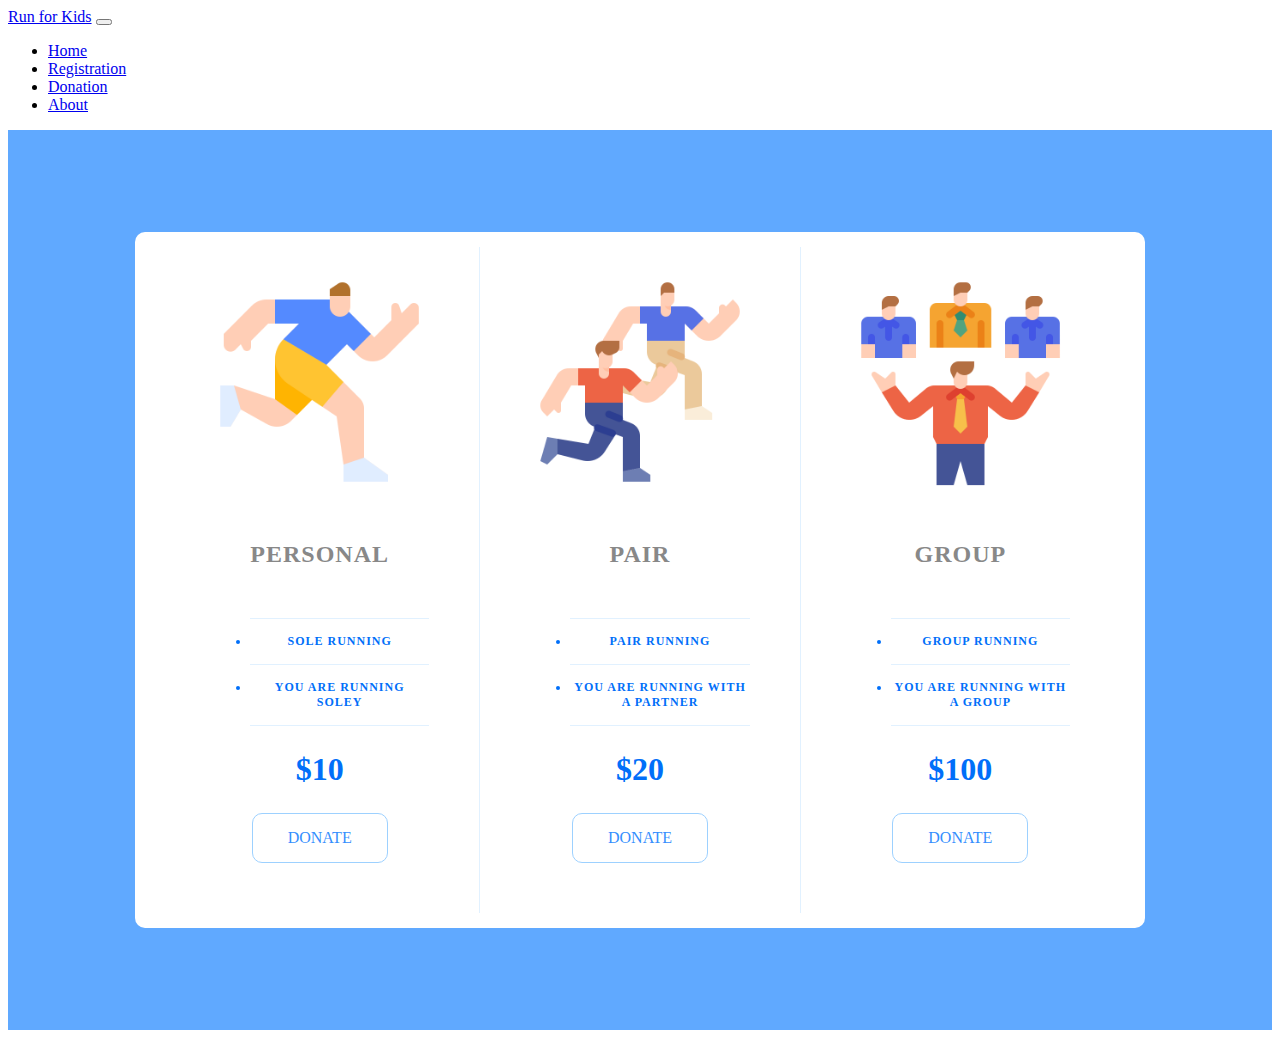
<file: week05/part2/donation.html>
<!DOCTYPE html>
<html lang="en">
<head>
	<meta charset="UTF-8">
	<meta name="viewport" content="width=device-width, initial-scale=1.0">
	<title>Running Marathon</title>

	<link rel="stylesheet" href="https://cdn.jsdelivr.net/npm/bootstrap@4.5.3/dist/css/bootstrap.min.css" integrity="sha384-TX8t27EcRE3e/ihU7zmQxVncDAy5uIKz4rEkgIXeMed4M0jlfIDPvg6uqKI2xXr2" crossorigin="anonymous">
	<link rel="stylesheet" href="style.css">
</head>
<body>
<header>
	<nav class="navbar navbar-expand-lg navbar-light bg-white fixed-top">
		<div class="container-fluid">
			<a class="navbar-brand" href="index.html">Run for Kids</a>
			<button class="navbar-toggler" type="button"
			        data-toggle="collapse" data-target="#expandme">
				<span class="fas fa-bars"></span>
			</button>
			<div class="collapse navbar-collapse" id="expandme">
				<ul class="navbar-nav me-auto mb-2 mb-lg-0">
					<li class="nav-item">
						<a class="nav-link" href="index.html">Home</a>
					</li>
					<li class="nav-item">
						<a class="nav-link" href="index.html">Registration</a>
					</li>
					<li class="nav-item active">
						<a class="nav-link" href="donation.html">Donation</a>
					</li>
					<li class="nav-item">
						<a class="nav-link" href="#">About</a>
					</li>
				</ul>
			</div>
		</div>
	</nav>
</header>

<main class="donation">
	<div class="panel">
		<div class="pricing-plan">
			<img src="icons/sole_running.png" alt="" class="running-img">
			<h2 class="running-header">Personal</h2>
			<ul class="running-features">
				<li class="running-features-item">Sole Running</li>
				<li class="running-features-item">You are running soley</li>
			</ul>
			<span class="running-donation"> $10</span>
			<a href="#/" class="donate-button">Donate</a>
		</div>

		<div class="pricing-plan">
			<img src="icons/pair_running.png" alt="" class="running-img">
			<h2 class="running-header">Pair</h2>
			<ul class="running-features">
				<li class="running-features-item">Pair Running</li>
				<li class="running-features-item">You are running with a partner</li>
			</ul>
			<span class="running-donation"> $20</span>
			<a href="#/" class="donate-button">Donate</a>
		</div>

		<div class="pricing-plan">
			<img src="icons/group_running.png" alt="" class="running-img">
			<h2 class="running-header">Group</h2>
			<ul class="running-features">
				<li class="running-features-item">Group running</li>
				<li class="running-features-item">You are running with a group</li>
			</ul>
			<span class="running-donation"> $100</span>
			<a href="#/" class="donate-button">Donate</a>
		</div>
	</div>
</main>
</body>
</html>
</file>
<file: week05/style.css>
* {
	margin: 0;
	padding: 0;
	box-sizing: inherit;
}

html {
	font-size: 62.5%;
	box-sizing: border-box;
}

body {
	font-family: sans-serif;
	color: #eee;
	background-color: #222;
	/* background-color: #60b347; */
}

/* LAYOUT */
header {
	position: relative;
	height: 35vh;
	border-bottom: 7px solid #eee;
}

main {
	height: 65vh;
	color: #eee;
	display: flex;
	align-items: center;
	justify-content: space-around;
}

.left {
	width: 52rem;
	display: flex;
	flex-direction: column;
	align-items: center;
}

.right {
	width: 52rem;
	font-size: 2rem;
}

/* ELEMENTS STYLE */
h1 {
	font-size: 4rem;
	text-align: center;
	position: absolute;
	width: 100%;
	top: 52%;
	left: 50%;
	transform: translate(-50%, -50%);
}

.number {
	background: #eee;
	color: #333;
	font-size: 6rem;
	width: 15rem;
	padding: 3rem 0;
	text-align: center;
	position: absolute;
	bottom: 0;
	left: 50%;
	transform: translate(-50%, 50%);
}

.between {
	font-size: 1.4rem;
	position: absolute;
	top: 2rem;
	right: 2rem;
}

.again {
	position: absolute;
	top: 2rem;
	left: 2rem;
}

.guess {
	background: none;
	border: 4px solid #eee;
	font-family: inherit;
	color: inherit;
	font-size: 5rem;
	padding: 2.5rem;
	width: 25rem;
	text-align: center;
	display: block;
	margin-bottom: 3rem;
}

.btn {
	border: none;
	background-color: #eee;
	color: #222;
	font-size: 2rem;
	font-family: inherit;
	padding: 2rem 3rem;
	cursor: pointer;
}

.btn:hover {
	background-color: #ccc;
}

.message {
	margin-bottom: 8rem;
	height: 3rem;
}

.label-score {
	margin-bottom: 2rem;
}
</file>
<file: week05/part1/style.css>
* {
	margin: 0;
	padding: 0;
	box-sizing: inherit;
}

html {
	font-size: 62.5%;
	box-sizing: border-box;
}

body {
	font-family: sans-serif;
	color: #eee;
	background-color: #222;
	/* background-color: #60b347; */
}

/* LAYOUT */
header {
	position: relative;
	height: 35vh;
	border-bottom: 7px solid #eee;
}

main {
	height: 65vh;
	color: #eee;
	display: flex;
	align-items: center;
	justify-content: space-around;
}

.left {
	width: 52rem;
	display: flex;
	flex-direction: column;
	align-items: center;
}

.right {
	width: 52rem;
	font-size: 2rem;
}

/* ELEMENTS STYLE */
h1 {
	font-size: 4rem;
	text-align: center;
	position: absolute;
	width: 100%;
	top: 52%;
	left: 50%;
	transform: translate(-50%, -50%);
}

.number {
	background: #eee;
	color: #333;
	font-size: 6rem;
	width: 15rem;
	padding: 3rem 0;
	text-align: center;
	position: absolute;
	bottom: 0;
	left: 50%;
	transform: translate(-50%, 50%);
}

.between {
	font-size: 1.4rem;
	position: absolute;
	top: 2rem;
	right: 2rem;
}

.again {
	position: absolute;
	top: 2rem;
	left: 2rem;
}

.guess {
	background: none;
	border: 4px solid #eee;
	font-family: inherit;
	color: inherit;
	font-size: 5rem;
	padding: 2.5rem;
	width: 25rem;
	text-align: center;
	display: block;
	margin-bottom: 3rem;
}

.btn {
	border: none;
	background-color: #eee;
	color: #222;
	font-size: 2rem;
	font-family: inherit;
	padding: 2rem 3rem;
	cursor: pointer;
}

.btn:hover {
	background-color: #ccc;
}

.message {
	margin-bottom: 8rem;
	height: 3rem;
}

.label-score {
	margin-bottom: 2rem;
}
</file>
<file: week03/style.css>
/* Body:
Background color : #60a9ff
All the contents and item should be aligned in the center using flexbox.
minimum height of the body is 100vh.
*/

.donation {
	background-color: #60a9ff;
	display: flex;
	justify-content: center;
	align-items: center;
	min-height: 100vh;
}

/* with the class = "panel"
Background color of the panel is white.
Radius of the border is 10px.
It has padding widths of 15px and 25px.
Maximum width of panel is 960px.
It will display as a flex container.
The direction of the flex is column.
Texts are aligned in the center.
All texts are displayed in uppercase.
*/

.panel {
	background-color: white;
	border-radius: 10px;
	padding: 15px 25px;
	max-width: 960px;
	display: flex;
	flex-direction: column;
	text-align: center;
	text-transform: uppercase;
}

/* with the class = "pricing-plan"
It has a border at the bottom with 1 px, solid style, color: #e1f1ff
*/

.pricing-plan {
	border-bottom: 1px solid #e1f1ff;
}

/* the last elements under the class = "pricing-plan"
It does not have any borders
*/

.pricing-plan:last-child {
	border-bottom: 0;
}

/* the class = "running-img"
it has a margin at the bottom : 25px.
Maximum width size is 100%
*/

.running-img {
	margin-bottom: 25px;
	max-width: 100%;
}

/* the class = "running-header"
it has a color:#888
font is weighted at 600
Letters have a space at 1px
*/

.running-header {
	color: #888;
	font-weight: 600;
	letter-spacing: 1px;
}

/* the class = "running-features"
top margin is 50px
right and left margins are 0
bottom margin is 25px
colour is #016ff9
*/

.running-features {
	/*	margin-top: 50px;
		margin-left: 0;
		margin-right: 0;
		margin-bottom: 25px;*/

	margin: 50px 0 25px;
	color: #016ff9;
}

/* the class = "running-features-item"
font is weighted at 600
font size is 12px.
letters are space 1px apart
top and bottom padding width is 15px
right and left padding width is 0
it has a border at the top 1px wide with color #e1f1ff
*/

.running-features-item {
	font-weight: 600;
	font-size: 12px;
	letter-spacing: 1px;
	padding: 15px 0;
	border-top: 1px solid #e1f1ff;
}

/* the last element of the class = "running-features-item"
it has a bottom border 1px wide with color #e1f1ff
*/

.running-features-item:last-child {
	border-bottom: 1px solid #e1f1ff;
}

/* the class = "running-donation"
It has a color: #016ff9
the font size is 32 px and weighted at 700
it is displayed as block.
*/

.running-donation {
	color: #016ff9;
	font-size: 32px;
	font-weight: 700;
	display: block;
}

/* the class = "donate-button"
It has a border 1px wide with the color #9dd1ff
The radius of the border is 10px.
Button text color is #348efe
Top and bottom padding width is 15px.
left and right padding width is 35px.
Top and bottom margins are 25px.
left and right margins are 0.
it is displayed as inline-block.
*/

.donate-button {
	border: 1px solid #9dd1ff;
	border-radius: 10px;
	color: #348efe;
	padding: 15px 35px;
	margin: 25px 0;
	display: inline-block;
	text-decoration: none;
}

/* Advance: add media function
When a user change the window size, panels are displayed as row.
*/

@media (min-width: 900px) {

	.panel {
		flex-direction: row;
	}

	.pricing-plan {
		border-right: 1px solid #e1f1ff;
		border-bottom: 0;
		padding: 25px 50px;
	}

	.pricing-plan:last-child {
		border-right: 0;
	}
}
</file>
<file: week05/part2/style.css>
/* Body:
Background color : #60a9ff
All the contents and item should be aligned in the center using flexbox.
minimum height of the body is 100vh.
*/

.donation {
	background-color: #60a9ff;
	display: flex;
	justify-content: center;
	align-items: center;
	min-height: 100vh;
}

/* with the class = "panel"
Background color of the panel is white.
Radius of the border is 10px.
It has padding widths of 15px and 25px.
Maximum width of panel is 960px.
It will display as a flex container.
The direction of the flex is column.
Texts are aligned in the center.
All texts are displayed in uppercase.
*/

.panel {
	background-color: white;
	border-radius: 10px;
	padding: 15px 25px;
	max-width: 960px;
	display: flex;
	flex-direction: column;
	text-align: center;
	text-transform: uppercase;
}

/* with the class = "pricing-plan"
It has a border at the bottom with 1 px, solid style, color: #e1f1ff
*/

.pricing-plan {
	border-bottom: 1px solid #e1f1ff;
}

/* the last elements under the class = "pricing-plan"
It does not have any borders
*/

.pricing-plan:last-child {
	border-bottom: 0;
}

/* the class = "running-img"
it has a margin at the bottom : 25px.
Maximum width size is 100%
*/

.running-img {
	margin-bottom: 25px;
	max-width: 100%;
}

/* the class = "running-header"
it has a color:#888
font is weighted at 600
Letters have a space at 1px
*/

.running-header {
	color: #888;
	font-weight: 600;
	letter-spacing: 1px;
}

/* the class = "running-features"
top margin is 50px
right and left margins are 0
bottom margin is 25px
colour is #016ff9
*/

.running-features {
	/*	margin-top: 50px;
		margin-left: 0;
		margin-right: 0;
		margin-bottom: 25px;*/

	margin: 50px 0 25px;
	color: #016ff9;
}

/* the class = "running-features-item"
font is weighted at 600
font size is 12px.
letters are space 1px apart
top and bottom padding width is 15px
right and left padding width is 0
it has a border at the top 1px wide with color #e1f1ff
*/

.running-features-item {
	font-weight: 600;
	font-size: 12px;
	letter-spacing: 1px;
	padding: 15px 0;
	border-top: 1px solid #e1f1ff;
}

/* the last element of the class = "running-features-item"
it has a bottom border 1px wide with color #e1f1ff
*/

.running-features-item:last-child {
	border-bottom: 1px solid #e1f1ff;
}

/* the class = "running-donation"
It has a color: #016ff9
the font size is 32 px and weighted at 700
it is displayed as block.
*/

.running-donation {
	color: #016ff9;
	font-size: 32px;
	font-weight: 700;
	display: block;
}

/* the class = "donate-button"
It has a border 1px wide with the color #9dd1ff
The radius of the border is 10px.
Button text color is #348efe
Top and bottom padding width is 15px.
left and right padding width is 35px.
Top and bottom margins are 25px.
left and right margins are 0.
it is displayed as inline-block.
*/

.donate-button {
	border: 1px solid #9dd1ff;
	border-radius: 10px;
	color: #348efe;
	padding: 15px 35px;
	margin: 25px 0;
	display: inline-block;
	text-decoration: none;
}

/* Advance: add media function
When a user change the window size, panels are displayed as row.
*/

@media (min-width: 900px) {

	.panel {
		flex-direction: row;
	}

	.pricing-plan {
		border-right: 1px solid #e1f1ff;
		border-bottom: 0;
		padding: 25px 50px;
	}

	.pricing-plan:last-child {
		border-right: 0;
	}
}
</file>
